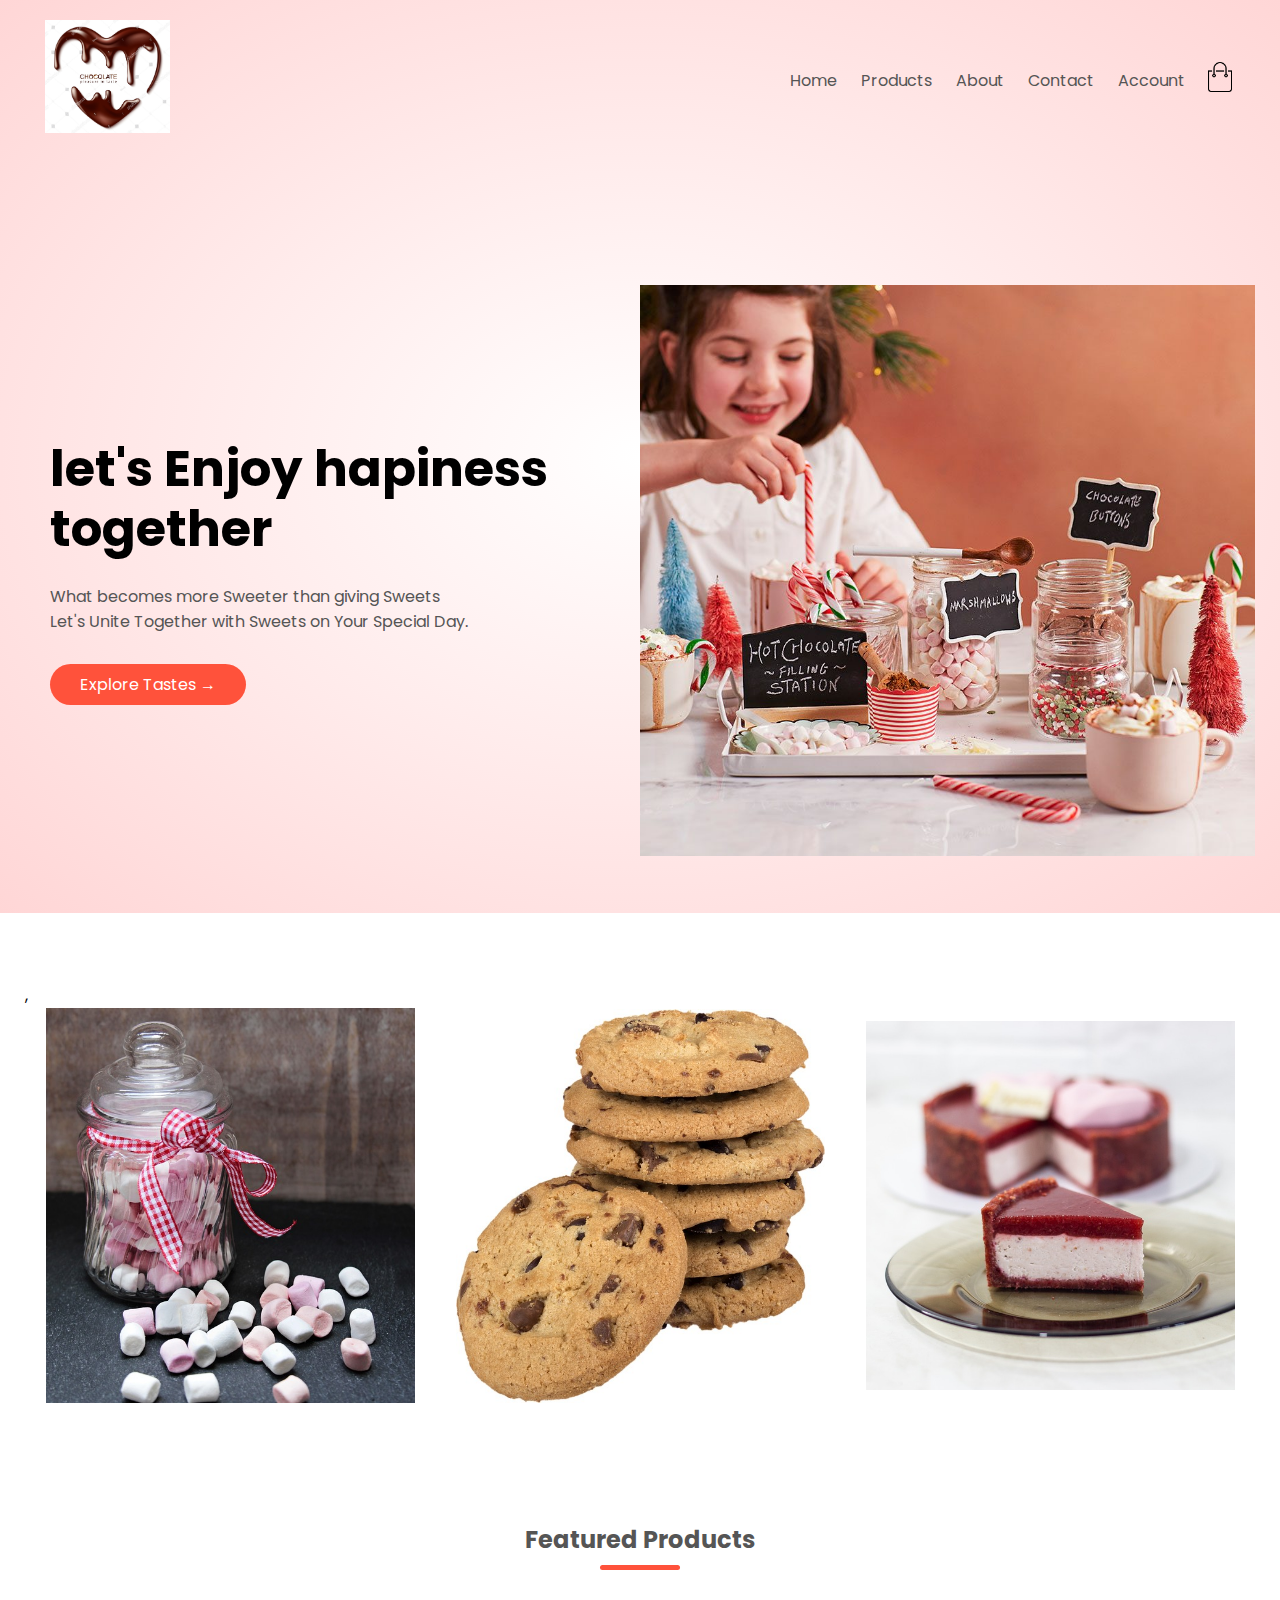
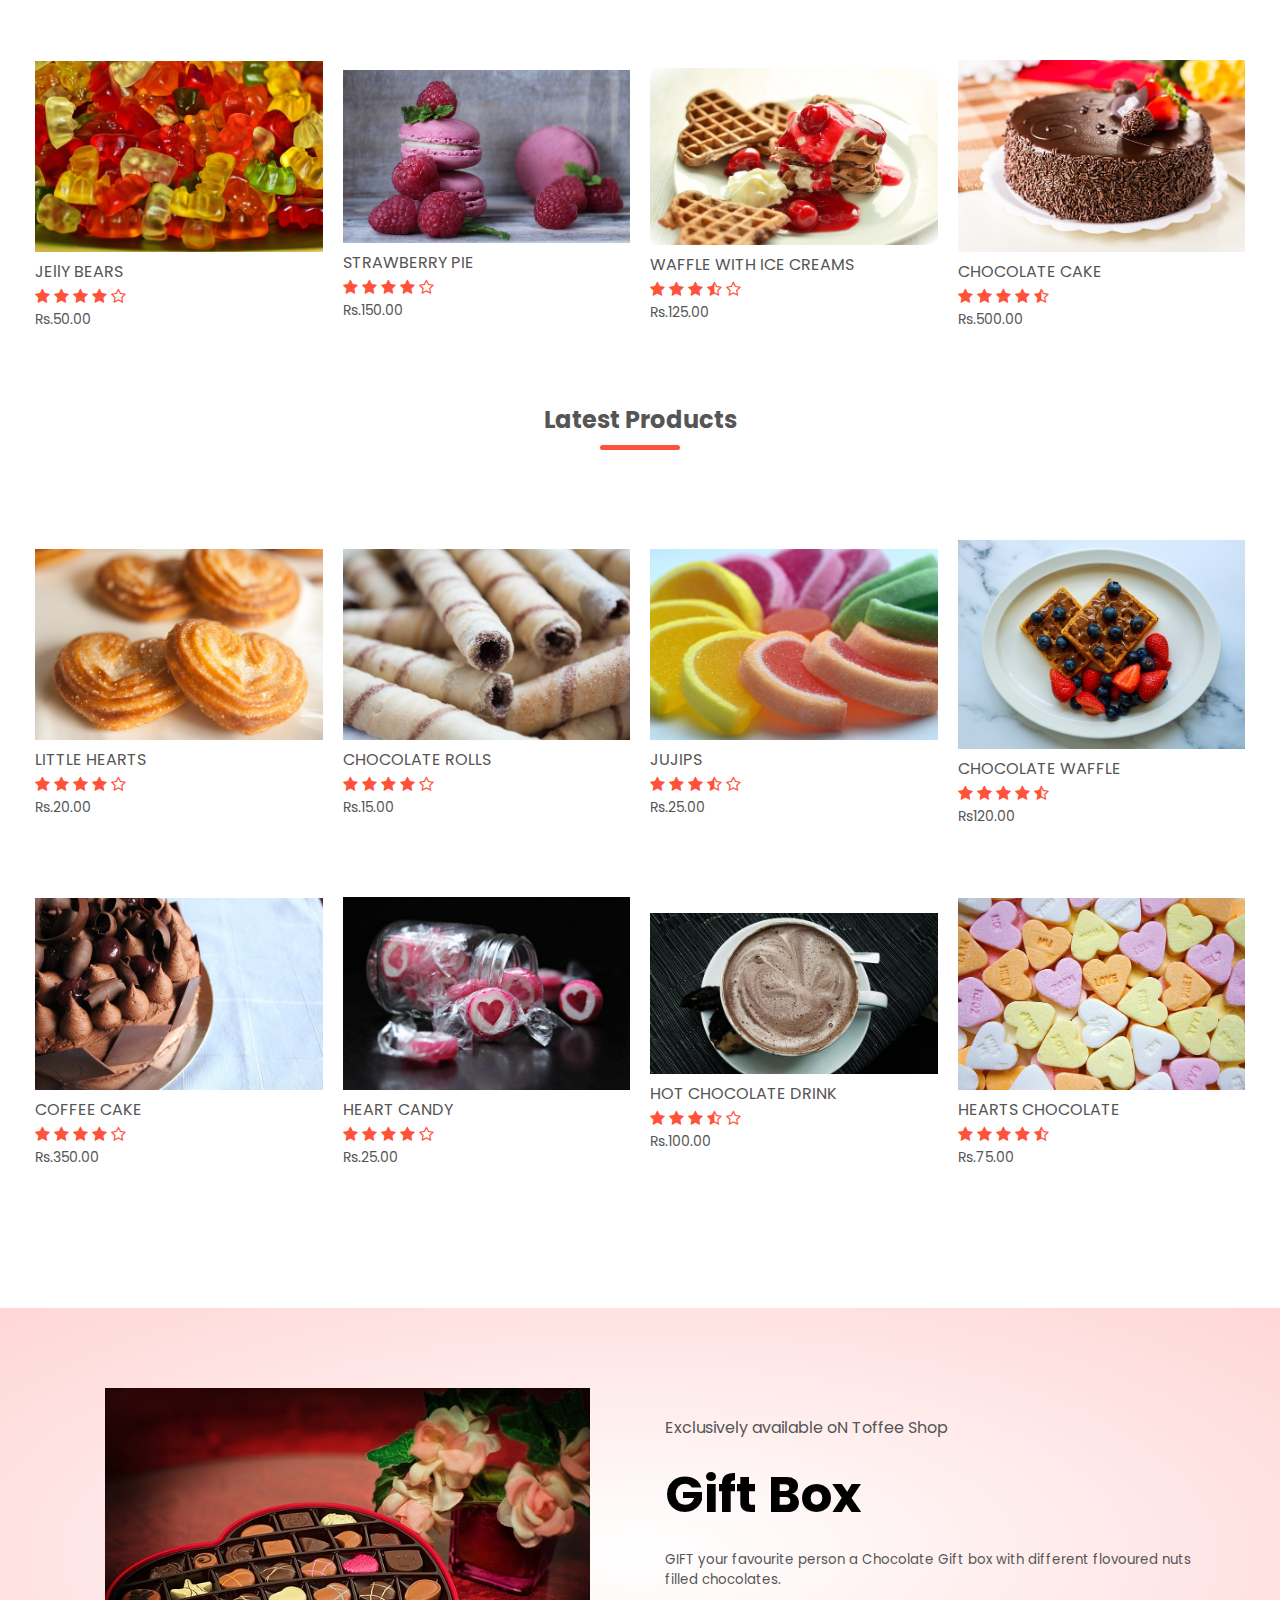
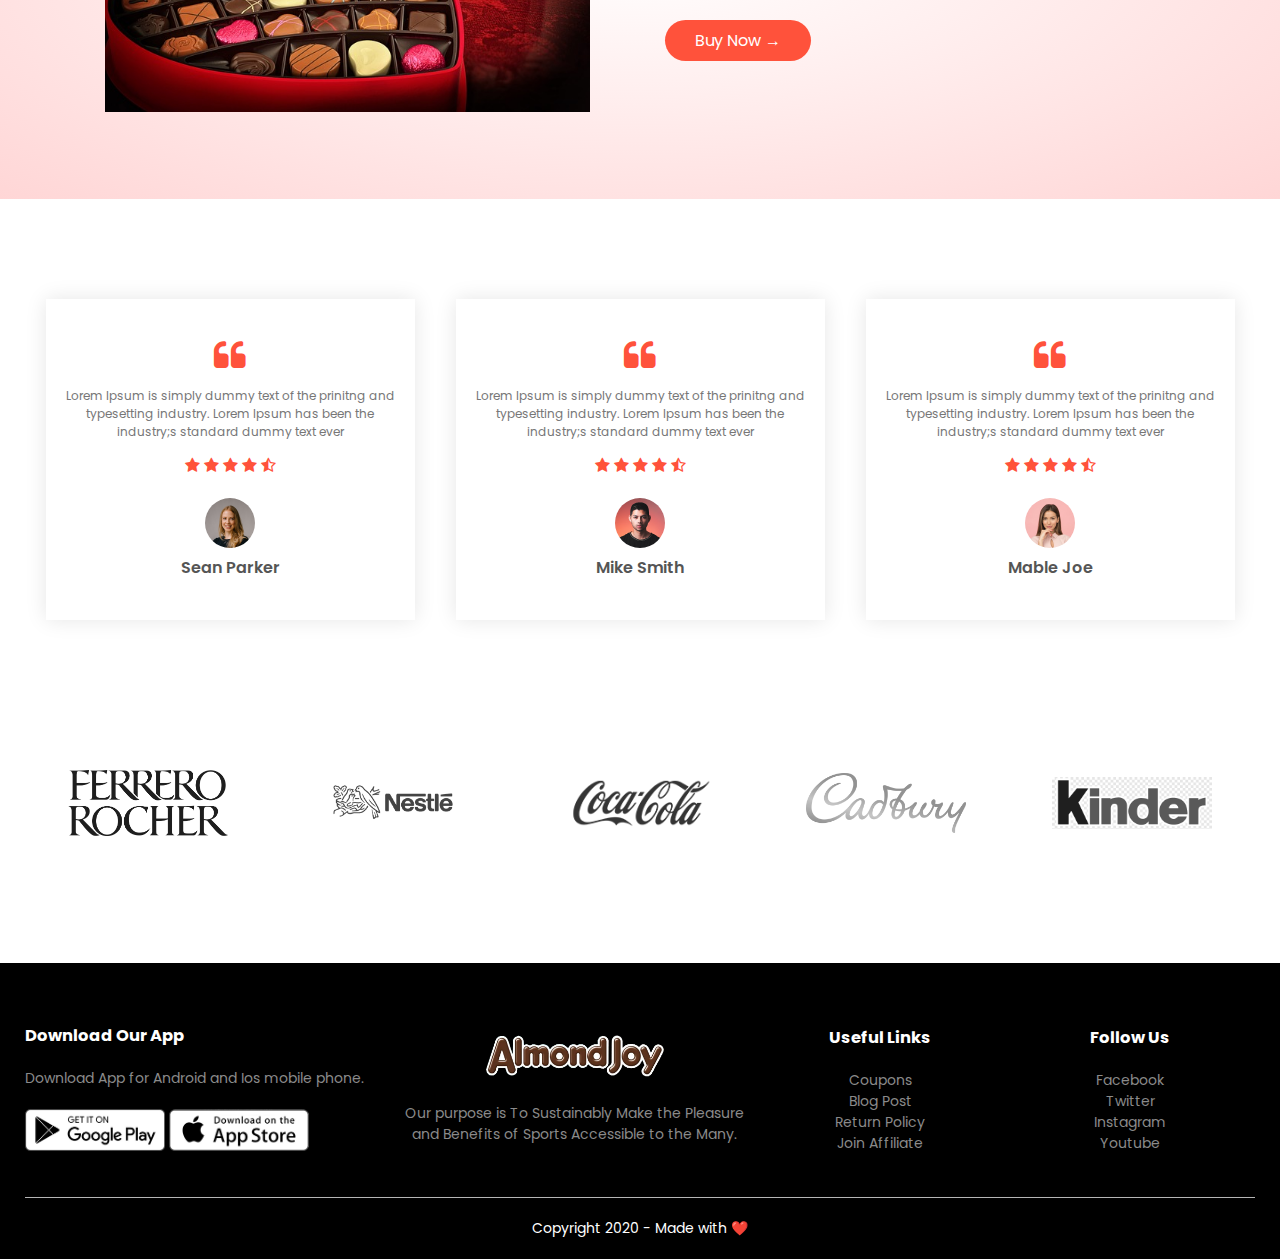
<file: index.html>
<!DOCTYPE html>
<html lang = "en">

    <head>
        <meta charset="UTF-8">
        <meta name="viewport" content="width=device-width, initial-scale=1.0"><!--we have added this view port tag and set initial scale to 1 so that our side shoudl be adjustable according to different devices especially for mobile devices-->
        <title>chocolate love</title>
        <link rel="stylesheet" href="CSS/style.css"> 
        <link href="https://fonts.googleapis.com/css2?family=Poppins:wght@200;300;400;500;600;700&display=swap" rel="stylesheet"><!--poppins font from google fonts website then select popping select some types and then embed-->
        <link rel="stylesheet" href="https://stackpath.bootstrapcdn.com/font-awesome/4.7.0/css/font-awesome.min.css"><!--link to connect to font awesome 4 to use different icons, just type font awesome 4 cdn and click on first link and copy the url and past it here with rel="stylesheet"-->
    </head>

    <body>

        <!--making header-->
    <div class="header">
        <div class="container">

            <!--making navigation bar consist of logo and menu links-->
            <div class="navbar">
                <div class="logo">
                    <a href="index.html"><img src="images/logo.jpg" alt="RedStore logo" width=125px></a>
                </div>
    
                <!--menu-->
                 <nav> 
                    <ul id="MenuItems"><!--use this id in js-->                   
                        <li><a href="index.html">Home</a></li>
                        <li><a href="Products.html">Products</a></li>
                        <li><a href="about.html">About</a></li>
                        <li><a href="contact.html">Contact</a></li>
                        <li><a href="account.html">Account</a></li>
                    </ul>
                </nav>
                <a href="cart.html"><img src="images/cart.png" alt="cart" width=30px height=30px></a><!--adding cart image in navigation section -->
                <img src="images/menu.png" class="menu-icon" onclick="menutoggle()"><!--this is the menu icon which  will be displayed on smaller screens with 3 lines, and when we click on it, it will open upside down or like dropdown menu, to open like this we have pass one menutoggle function to it which we have written in the end in js-->
            </div>

        
            <!--making another section in header class container-->
            <div class="row">

                <!--dividing this section into 2 columns-->
                <!--1st column for heading button and text-->
                <div class="col-2">
                    <h1>let's Enjoy hapiness together</h1>
                    <p>What becomes more Sweeter than giving Sweets<br>Let's Unite Together with Sweets on Your Special Day.
                    </p>
                    <a href="Products.html" class="btn">Explore Tastes &#8594;</a><!--where &#8594 is the code of arrow icon in explore now button-->
                </div>

                <!--2nd for image-->
                <div class="col-2">
                    <img src="images/image1.jpg" alt="header image">
                </div>

            </div>
        </div>
    </div>

    <!--Featured categories-->
    <!--categores class to edit whole section, then small container class to edit whole row, then row class to edit area surrounding images, then col-3 class to edit col of each image then col-3 img used in css to edit image -->
    <div class="categories">

        <!--we will create 3 column for 3 images at a time in single row like we did above by making 2 columns-->

        <!--small container class contains row which consist of whole columns sections then col-3 which consist of col of images-->
        <div class="small container">,<!--container class to edit images section-->
            <div class="row">

                <!--3 columns for 3 images-->
                <div class="col-3">
                    <img src="images/category-1.jpg" alt="">
                </div>
                <div class="col-3">
                    <img src="images/category-2.jpg" alt="">
                </div>
                <div class="col-3">
                    <img src="images/category-3.jpg" alt="">
                </div>
    
            </div>
        </div>

    </div>

     <!--Featured Products-->
     <!--using same class small container to maintain same styling-->
     
     <div class="small container">
         <!--using again same row class to maintain same styling -->
        <h2 class="title">Featured Products</h2>
         <div class="row">
             <!--this time we will make 4 columns-->
     
             <!--it contains 4 different products with heading h4, image, price <p> and rating star-->
             <div class="col-4">
                 <a href="product-detail.html"><img src="images/product-1.jpg"></a><!--product img-->
                 <a href="product-detail.html"><h4>JEllY BEARS</h4></a><!--product title-->
                 <div class="rating"><!--add stars for rating of product from font awesome 4-->
                    <i class="fa fa-star" aria-hidden="true"></i><!--add 4 black start and one transparent star to show 4 out of 5 rating-->
                    <i class="fa fa-star" aria-hidden="true"></i>
                    <i class="fa fa-star" aria-hidden="true"></i>
                    <i class="fa fa-star" aria-hidden="true"></i>
                    <i class="fa fa-star-o" aria-hidden="true"></i>
                 </div>
                 <p>Rs.50.00</p><!--product price-->
             </div>

             <div class="col-4">
                <img src="images/product-2.jpg"><!--product img-->
                <h4>STRAWBERRY PIE</h4><!--product title-->
                <div class="rating"><!--add stars for rating of product from font awesome 4-->
                   <i class="fa fa-star" aria-hidden="true"></i><!--add 4 black start and one transparent star to show 4 out of 5 rating-->
                   <i class="fa fa-star" aria-hidden="true"></i>
                   <i class="fa fa-star" aria-hidden="true"></i>
                   <i class="fa fa-star" aria-hidden="true"></i>
                   <i class="fa fa-star-o" aria-hidden="true"></i>
                </div>
                <p>Rs.150.00</p><!--product price-->
            </div>

            <div class="col-4">
                <img src="images/product-3.jpg"><!--product img-->
                <h4>WAFFLE WITH ICE CREAMS</h4><!--product title-->
                <div class="rating"><!--add stars for rating of product from font awesome 4-->
                   <i class="fa fa-star" aria-hidden="true"></i><!--add 4 black start and one transparent star to show 4 out of 5 rating-->
                   <i class="fa fa-star" aria-hidden="true"></i>
                   <i class="fa fa-star" aria-hidden="true"></i>
                   <i class="fa fa-star-half-o" aria-hidden="true"></i>
                   <i class="fa fa-star-o" aria-hidden="true"></i>
                </div>
                <p>Rs.125.00</p><!--product price-->
            </div>

            <div class="col-4">
                <img src="images/product-4.jpg"><!--product img-->
                <h4>CHOCOLATE CAKE</h4><!--product title-->
                <div class="rating"><!--add stars for rating of product from font awesome 4-->
                   <i class="fa fa-star" aria-hidden="true"></i><!--add 4 black start and one transparent star to show 4 out of 5 rating-->
                   <i class="fa fa-star" aria-hidden="true"></i>
                   <i class="fa fa-star" aria-hidden="true"></i>
                   <i class="fa fa-star" aria-hidden="true"></i>
                   <i class="fa fa-star-half-o" aria-hidden="true"></i>

                </div>
                <p>Rs.500.00</p><!--product price-->
            </div>
         </div>

         <!--adding latest products in class small container after featured products row-->

         <h2 class="title">Latest Products</h2>
         <div class="row">
             <!--this time we will make 4 columns-->
     
             <!--it contains 4 different products with heading h4, image, price <p> and rating star-->
             <div class="col-4">
                 <img src="images/product-5.jpg"><!--product img-->
                 <h4>LITTLE HEARTS</h4><!--product title-->
                 <div class="rating"><!--add stars for rating of product from font awesome 4-->
                    <i class="fa fa-star" aria-hidden="true"></i><!--add 4 black start and one transparent star to show 4 out of 5 rating-->
                    <i class="fa fa-star" aria-hidden="true"></i>
                    <i class="fa fa-star" aria-hidden="true"></i>
                    <i class="fa fa-star" aria-hidden="true"></i>
                    <i class="fa fa-star-o" aria-hidden="true"></i>
                 </div>
                 <p>Rs.20.00</p><!--product price-->
             </div>

             <div class="col-4">
                <img src="images/product-6.jpg"><!--product img-->
                <h4>CHOCOLATE ROLLS</h4><!--product title-->
                <div class="rating"><!--add stars for rating of product from font awesome 4-->
                   <i class="fa fa-star" aria-hidden="true"></i><!--add 4 black start and one transparent star to show 4 out of 5 rating-->
                   <i class="fa fa-star" aria-hidden="true"></i>
                   <i class="fa fa-star" aria-hidden="true"></i>
                   <i class="fa fa-star" aria-hidden="true"></i>
                   <i class="fa fa-star-o" aria-hidden="true"></i>
                </div>
                <p>Rs.15.00</p><!--product price-->
                 </div>

             <div class="col-4">
                <img src="images/product-7.jpg"><!--product img-->
                <h4>JUJIPS</h4><!--product title-->
                <div class="rating"><!--add stars for rating of product from font awesome 4-->
                   <i class="fa fa-star" aria-hidden="true"></i><!--add 4 black start and one transparent star to show 4 out of 5 rating-->
                   <i class="fa fa-star" aria-hidden="true"></i>
                   <i class="fa fa-star" aria-hidden="true"></i>
                   <i class="fa fa-star-half-o" aria-hidden="true"></i>
                   <i class="fa fa-star-o" aria-hidden="true"></i>
                </div>
                <p>Rs.25.00</p><!--product price-->
              </div>

             <div class="col-4">
                <img src="images/product-8.jpg"><!--product img-->
                <h4>CHOCOLATE WAFFLE</h4><!--product title-->
                <div class="rating"><!--add stars for rating of product from font awesome 4-->
                   <i class="fa fa-star" aria-hidden="true"></i><!--add 4 black start and one transparent star to show 4 out of 5 rating-->
                   <i class="fa fa-star" aria-hidden="true"></i>
                   <i class="fa fa-star" aria-hidden="true"></i>
                   <i class="fa fa-star" aria-hidden="true"></i>
                   <i class="fa fa-star-half-o" aria-hidden="true"></i>

                </div>
                <p>Rs120.00</p><!--product price-->
              </div>
         </div>    
        <div class="row">
            <div class="col-4">
                <img src="images/product-9.jpg"><!--product img-->
                <h4>COFFEE CAKE</h4><!--product title-->
                <div class="rating"><!--add stars for rating of product from font awesome 4-->
                   <i class="fa fa-star" aria-hidden="true"></i><!--add 4 black start and one transparent star to show 4 out of 5 rating-->
                   <i class="fa fa-star" aria-hidden="true"></i>
                   <i class="fa fa-star" aria-hidden="true"></i>
                   <i class="fa fa-star" aria-hidden="true"></i>
                   <i class="fa fa-star-o" aria-hidden="true"></i>
                </div>
                <p>Rs.350.00</p><!--product price-->
            </div>

            <div class="col-4">
               <img src="images/product-10.jpg"><!--product img-->
               <h4>HEART CANDY</h4><!--product title-->
               <div class="rating"><!--add stars for rating of product from font awesome 4-->
                  <i class="fa fa-star" aria-hidden="true"></i><!--add 4 black start and one transparent star to show 4 out of 5 rating-->
                  <i class="fa fa-star" aria-hidden="true"></i>
                  <i class="fa fa-star" aria-hidden="true"></i>
                  <i class="fa fa-star" aria-hidden="true"></i>
                  <i class="fa fa-star-o" aria-hidden="true"></i>
               </div>
               <p>Rs.25.00</p><!--product price-->
           </div>

           <div class="col-4">
               <img src="images/product-11.jpg"><!--product img-->
               <h4>HOT CHOCOLATE DRINK</h4><!--product title-->
               <div class="rating"><!--add stars for rating of product from font awesome 4-->
                  <i class="fa fa-star" aria-hidden="true"></i><!--add 4 black start and one transparent star to show 4 out of 5 rating-->
                  <i class="fa fa-star" aria-hidden="true"></i>
                  <i class="fa fa-star" aria-hidden="true"></i>
                  <i class="fa fa-star-half-o" aria-hidden="true"></i>
                  <i class="fa fa-star-o" aria-hidden="true"></i>
               </div>
               <p>Rs.100.00</p><!--product price-->
           </div>

           <div class="col-4">
               <img src="images/product-12.jpg"><!--product img-->
               <h4>HEARTS CHOCOLATE</h4><!--product title-->
               <div class="rating"><!--add stars for rating of product from font awesome 4-->
                  <i class="fa fa-star" aria-hidden="true"></i><!--add 4 black start and one transparent star to show 4 out of 5 rating-->
                  <i class="fa fa-star" aria-hidden="true"></i>
                  <i class="fa fa-star" aria-hidden="true"></i>
                  <i class="fa fa-star" aria-hidden="true"></i>
                  <i class="fa fa-star-half-o" aria-hidden="true"></i>

               </div>
               <p>Rs.75.00</p><!--product price-->
           </div>
        </div>

    </div>

    <!--offer-->
    <div class="offer">
        <div class="container">
            <div class="row">
                
                <div class="col-2">
                   <img src="images/exclusive.jpg" class="offer-img"> 
                </div>

                <div class="col-2">
                    <p>Exclusively available oN Toffee Shop</p>
                    <h1>Gift Box</h1>
                    <small>
                       GIFT your favourite person a Chocolate Gift box with different flovoured nuts filled chocolates.
                    </small>
                    <a href="" class="btn">Buy Now &#8594;</a><!--where &#8594 is the code of arrow icon in explore now button-->
                    
                </div>
            </div>
        </div>
    </div>

    <!----------------testimonials-------------->

    <div class="testimonial">
        <div class="small container"><!--section-->
            <div class="row"><!--row-->
                
                <!--3 comments-->
                <div class="col-3"><!--3 columns-->

                    <!--add " or left quote before comment-->
                    <i class="fa fa-quote-left" aria-hidden="true"></i>
                    <p>
                        Lorem Ipsum is simply dummy text of the prinitng and typesetting industry. Lorem Ipsum has been the industry;s standard dummy text ever
                    </p>
                    <div class="rating"><!--add stars for rating of product from font awesome 4-->
                        <i class="fa fa-star" aria-hidden="true"></i><!--add 4 black start and one transparent star to show 4 out of 5 rating-->
                        <i class="fa fa-star" aria-hidden="true"></i>
                        <i class="fa fa-star" aria-hidden="true"></i>
                        <i class="fa fa-star" aria-hidden="true"></i>
                        <i class="fa fa-star-half-o" aria-hidden="true"></i>
                     </div>
                     <img src="images/user-1.png"><!--image of person-->
                     <h3>Sean Parker</h3><!--name of person-->
   
                </div>

                <div class="col-3"><!--3 columns-->

                    <!--add " or left quote before comment-->
                    <i class="fa fa-quote-left" aria-hidden="true"></i>
                    <p>
                        Lorem Ipsum is simply dummy text of the prinitng and typesetting industry. Lorem Ipsum has been the industry;s standard dummy text ever
                    </p>
                    <div class="rating"><!--add stars for rating of product from font awesome 4-->
                        <i class="fa fa-star" aria-hidden="true"></i><!--add 4 black start and one transparent star to show 4 out of 5 rating-->
                        <i class="fa fa-star" aria-hidden="true"></i>
                        <i class="fa fa-star" aria-hidden="true"></i>
                        <i class="fa fa-star" aria-hidden="true"></i>
                        <i class="fa fa-star-half-o" aria-hidden="true"></i>
                     </div>
                     <img src="images/user-2.png"><!--image of person-->
                     <h3>Mike Smith</h3><!--name of person-->
   
                </div>

                <div class="col-3"><!--3 columns-->

                    <!--add " or left quote before comment-->
                    <i class="fa fa-quote-left" aria-hidden="true"></i>
                    <p>
                        Lorem Ipsum is simply dummy text of the prinitng and typesetting industry. Lorem Ipsum has been the industry;s standard dummy text ever
                    </p>
                    <div class="rating"><!--add stars for rating of product from font awesome 4-->
                        <i class="fa fa-star" aria-hidden="true"></i><!--add 4 black start and one transparent star to show 4 out of 5 rating-->
                        <i class="fa fa-star" aria-hidden="true"></i>
                        <i class="fa fa-star" aria-hidden="true"></i>
                        <i class="fa fa-star" aria-hidden="true"></i>
                        <i class="fa fa-star-half-o" aria-hidden="true"></i>
                     </div>
                     <img src="images/user-3.png"><!--image of person-->
                     <h3>Mable Joe</h3><!--name of person-->
   
                </div>

            </div>
        </div>
    </div>

    <!----------brands-------------->

    <div class="brands">
        <div class="small container">
            <div class="row">
                <div class="col-5">
                     <img src="images/logo-godrej.png">
                </div>

                <div class="col-5">
                    <img src="images/logo-oppo.png">
               </div>


               <div class="col-5">
                <img src="images/logo-coca-cola.png">
                </div>


                <div class="col-5">
                 <img src="images/logo-paypal.png">
                </div>


                 <div class="col-5">
                   <img src="images/logo-philips.png">
                </div>

            </div>
        </div>
    </div>
     
    <!-------footer------->
    <div class="footer">
        <div class="container"><!-- it will follow same styling as of header-->
            <div class="row">
                
                <!--it contains 4 columns col1 contains text and col2 contain image col3 contains useful links and col4 contains social media links-->
                <div class="footer-col-1">
                    <h3>Download Our App</h3>
                    <p>Download App for Android and Ios mobile phone.</p>
                   
                   <!---add images of play store and appstore in 1st column-->
                    <div class="app-logo">
                        <img src="images/play-store.png">
                        <img src="images/app-store.png">
                    </div>   
                
                </div>

                <div class="footer-col-2">
                    <img src="images/logo-white.png">
                    <p>Our purpose is To Sustainably Make the Pleasure and Benefits of Sports Accessible to the Many.</p>
                </div>

                <div class="footer-col-3">
                    <h3>Useful Links</h3>
                    <ul>
                        <li>Coupons</li>
                        <li>Blog Post</li>
                        <li>Return Policy</li>
                        <li>Join Affiliate</li>
                    </ul>
                    
                </div>

                <div class="footer-col-4">
                    <h3>Follow Us</h3>
                    <ul>
                        <li>Facebook</li>
                        <li>Twitter</li>
                        <li>Instagram</li>
                        <li>Youtube</li>
                    </ul>
                    
                </div>
            </div>
            <!--add horizontal line and copyright text along with clickable link-->
            <hr>
            <a href="" class="copyright">Copyright 2020   - Made with ❤️ </a>
        </div>
    </div>         

    <!-----------------JS----------------------->
    <script>
        //declare variable MenuItems which take ul having id "MenuItems"
        
        var MenuItems = document.getElementById("MenuItems");
        MenuItems.style.maxHeight = "0px";//by default, we have set menu or dropdown menu height to 0px, means it is close by default
        
        function menutoggle()//this is the function which we have called above in nav which works on small devices and users click on it
        {
            if (MenuItems.style.maxHeight =="0px")//when user click on it and if it is closed or its height is 0px, then it will open or it should have heigt of 200px upon clicking
            {
                MenuItems.style.maxHeight = "200px"
            }
            else//if user not clicked or it has already opened, then it will upon clicking again closed
            {
                MenuItems.style.maxHeight = "0px" 
            }
        
        }
    </script>    
    
    </body>

</html>
</file>
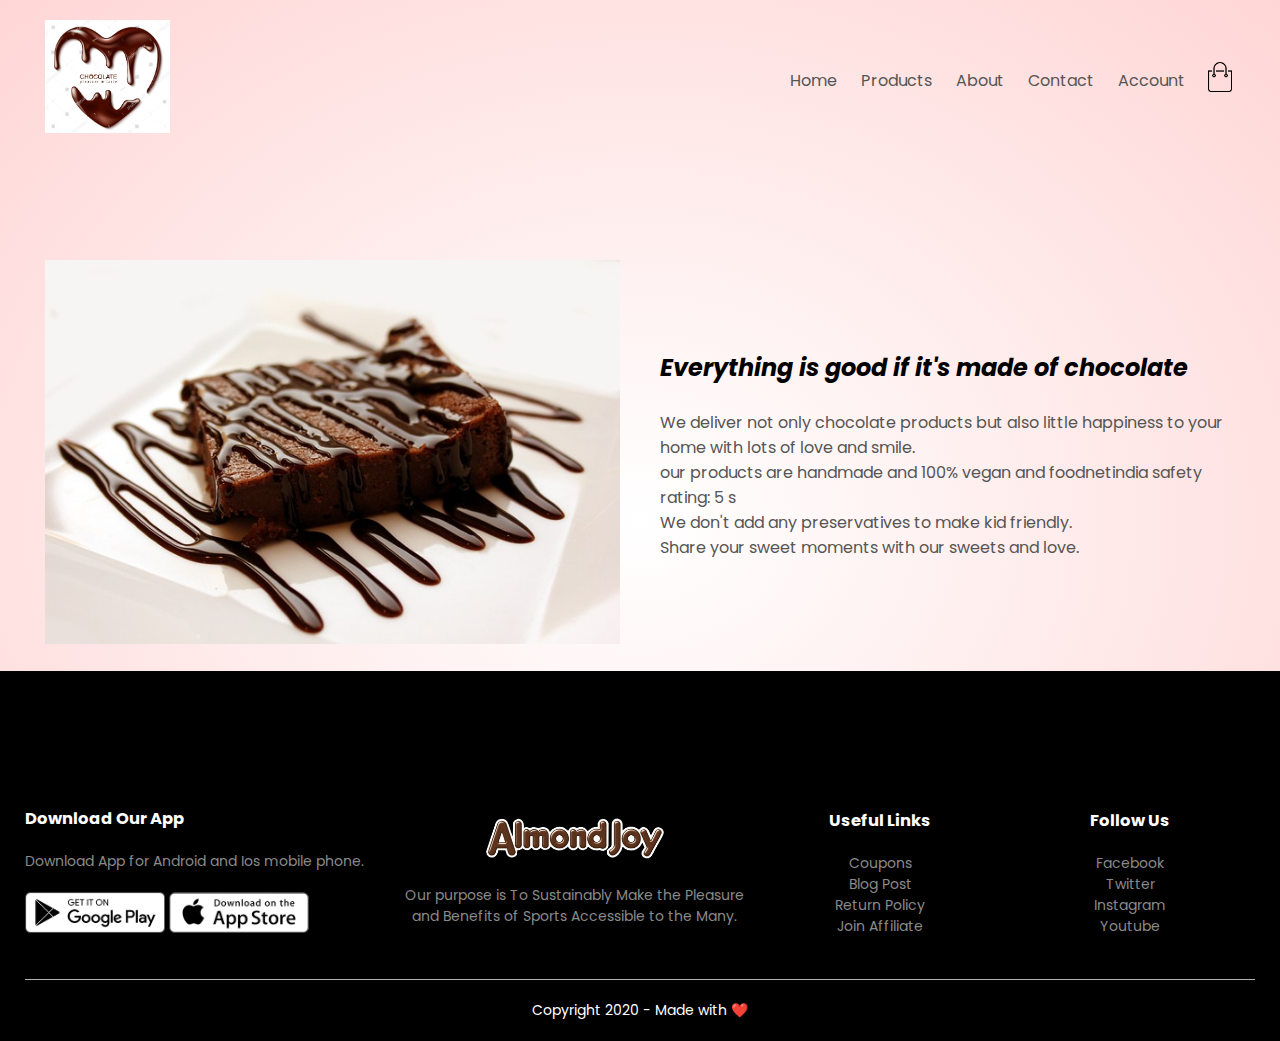
<file: about.html>
<!DOCTYPE html>
<html lang = "en">

    <head>
        <meta charset="UTF-8">
        <meta name="viewport" content="width=device-width, initial-scale=1.0"><!--we have added this view port tag and set initial scale to 1 so that our side shoudl be adjustable according to different devices especially for mobile devices-->
        <title>chocolate love</title>
        <link rel="stylesheet" href="CSS/style.css"> 
        <link href="https://fonts.googleapis.com/css2?family=Poppins:wght@200;300;400;500;600;700&display=swap" rel="stylesheet"><!--poppins font from google fonts website then select popping select some types and then embed-->
        <link rel="stylesheet" href="https://stackpath.bootstrapcdn.com/font-awesome/4.7.0/css/font-awesome.min.css"><!--link to connect to font awesome 4 to use different icons, just type font awesome 4 cdn and click on first link and copy the url and past it here with rel="stylesheet"-->
    </head>

    <body>

        <!--making header-->
    <div class="header">
        <div class="container">

            <!--making navigation bar consist of logo and menu links-->
            <div class="navbar">
                <div class="logo">
                    <a href="index.html"><img src="images/logo.jpg" alt="RedStore logo" width=125px></a>
                </div>
    
                <!--menu-->
                 <nav> 
                    <ul id="MenuItems"><!--use this id in js-->                   
                        <li><a href="index.html">Home</a></li>
                        <li><a href="Products.html">Products</a></li>
                        <li><a href="about.html">About</a></li>
                        <li><a href="contact.html">Contact</a></li>
                        <li><a href="account.html">Account</a></li>
                    </ul>
                </nav>
                <a href="cart.html"><img src="images/cart.png" alt="cart" width=30px height=30px></a><!--adding cart image in navigation section -->
                <img src="images/menu.png" class="menu-icon" onclick="menutoggle()"><!--this is the menu icon which  will be displayed on smaller screens with 3 lines, and when we click on it, it will open upside down or like dropdown menu, to open like this we have pass one menutoggle function to it which we have written in the end in js-->
            </div>



        <div class="small-container single-product">
            <div class="row">
            
            <!--we have created 2 columns, one for the image and other for the text
            related to an image-->

                <div class="col-2">
                      <img src="images/brownie.jpg" width="100%" id="product-img"><!--id in bigger image so we can replace with its variants, so when we click on its different angle, it will show in large picture using JS-->

                </div>

            <!--column related to the text of single product-->
                <div class="col-2">

                     <h2><i>Everything is good if it's made of chocolate</i></h2>
                     <br>
       <p>We deliver not only chocolate products but also little happiness to your home with lots of love and smile.<br>our products are handmade and 100% vegan and foodnetindia safety rating: 5 s<br>We don't add any preservatives to make kid friendly.<br>Share your sweet moments with our sweets and love. </p>
                </div>
            </div>
        </div>

    </div>

    <!-------footer------->
    <div class="footer">
        <div class="container"><!-- it will follow same styling as of header-->
            <div class="row">
                
                <!--it contains 4 columns col1 contains text and col2 contain image col3 contains useful links and col4 contains social media links-->
                <div class="footer-col-1">
                    <h3>Download Our App</h3>
                    <p>Download App for Android and Ios mobile phone.</p>
                   
                   <!---add images of play store and appstore in 1st column-->
                    <div class="app-logo">
                        <img src="images/play-store.png">
                        <img src="images/app-store.png">
                    </div>   
                
                </div>

                <div class="footer-col-2">
                    <img src="images/logo-white.png">
                    <p>Our purpose is To Sustainably Make the Pleasure and Benefits of Sports Accessible to the Many.</p>
                </div>

                <div class="footer-col-3">
                    <h3>Useful Links</h3>
                    <ul>
                        <li>Coupons</li>
                        <li>Blog Post</li>
                        <li>Return Policy</li>
                        <li>Join Affiliate</li>
                    </ul>
                    
                </div>

                <div class="footer-col-4">
                    <h3>Follow Us</h3>
                    <ul>
                        <li>Facebook</li>
                        <li>Twitter</li>
                        <li>Instagram</li>
                        <li>Youtube</li>
                    </ul>
                    
                </div>
            </div>
            <!--add horizontal line and copyright text along with clickable link-->
            <hr>
            <a href="" class="copyright">Copyright 2020   - Made with ❤️ </a>
        </div>
    </div>         

    <!-----------------JS----------------------->
    <script>
        //declare variable MenuItems which take ul having id "MenuItems"
        
        var MenuItems = document.getElementById("MenuItems");
        MenuItems.style.maxHeight = "0px";//by default, we have set menu or dropdown menu height to 0px, means it is close by default
        
        function menutoggle()//this is the function which we have called above in nav which works on small devices and users click on it
        {
            if (MenuItems.style.maxHeight =="0px")//when user click on it and if it is closed or its height is 0px, then it will open or it should have heigt of 200px upon clicking
            {
                MenuItems.style.maxHeight = "200px"
            }
            else//if user not clicked or it has already opened, then it will upon clicking again closed
            {
                MenuItems.style.maxHeight = "0px" 
            }
        
        }
    </script>    
    
    </body>

</html>
</file>
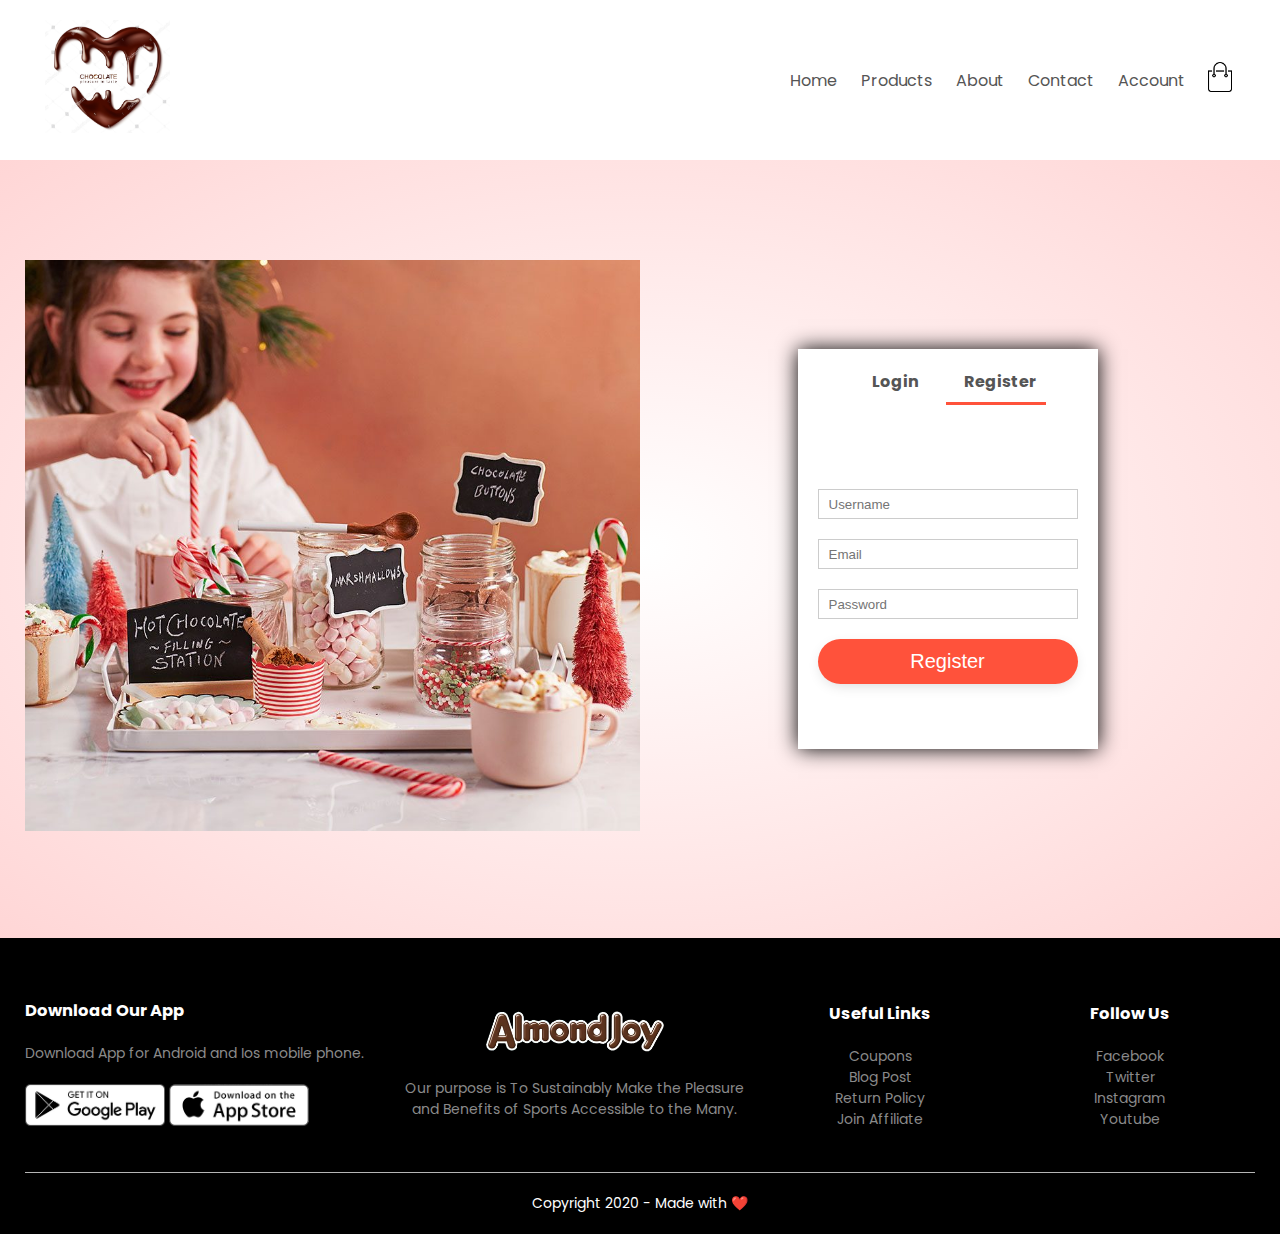
<file: account.html>
<!DOCTYPE html>
<html lang = "en">

    <head>
        <meta charset="UTF-8">
        <meta name="viewport" content="width=device-width, initial-scale=1.0"><!--we have added this view port tag and set initial scale to 1 so that our side shoudl be adjustable according to different devices especially for mobile devices-->
        <title>chocolate love</title>
        <link rel="stylesheet" href="CSS/style.css"> 
        <link href="https://fonts.googleapis.com/css2?family=Poppins:wght@200;300;400;500;600;700&display=swap" rel="stylesheet"><!--poppins font from google fonts website then select popping select some types and then embed-->
        <link rel="stylesheet" href="https://stackpath.bootstrapcdn.com/font-awesome/4.7.0/css/font-awesome.min.css"><!--link to connect to font awesome 4 to use different icons, just type font awesome 4 cdn and click on first link and copy the url and past it here with rel="stylesheet"-->
    </head>

    <body>

        <div class="container">

            <!--making navigation bar consist of logo and menu links-->
            <div class="navbar">
                <div class="logo">
                    <img src="images/logo.jpg" alt="RedStore logo" width=125px>
                </div>
    
                <!--menu-->
                 <nav> 
                    <ul id="MenuItems"><!--use this id in js-->
                     <li><a href="index.html">Home</a></li>
                        <li><a href="Products.html">Products</a></li>
                       <li><a href="about.html">About</a></li>
                        <li><a href="contact.html">Contact</a></li>
                        <li><a href="account.html">Account</a></li>                       
                    </ul>
                </nav>
               <a href="cart.html"><img src="images/cart.png" alt="cart" width=30px height=30px></a>
                <img src="images/menu.png" class="menu-icon" onclick="menutoggle()"><!--this is the menu icon which  will be displayed on smaller screens with 3 lines, and when we click on it, it will open upside down or like dropdown menu, to open like this we have pass one menutoggle function to it which we have written in the end in js-->
            </div>
        </div>
 <!----------------Account Page---------------->
    <div class="account-page">
      <div class="container">
            <div class="row">

                <div class="col-2"><!--1 column for image and other for form-->
                    <img src="images/image1.jpg">
                </div>
                
                <div class="col-2">
                    <div class="form-container"><!--column for form-->
                        <div class="form-btn"><!--button for login and register-->
                            <span onclick="login()">Login</span><!--use js-->
                            <span onclick="register()">Register</span>
                            <hr id="Indicator"><!--red orange bar-->
                        </div>

                        <form id="LoginForm"><!--login form-->
                            <input type="text" placeholder="Username">
                            <input type="password" placeholder="Password">
                            <button type="Submit" class="btn">Login</button>
                            <a href="">Forgot Password?</a>
                        </form>

                        <form id="RegForm"><!--registraition form-->
                            <input type="text" placeholder="Username">
                            <input type="email" placeholder="Email">
                            <input type="password" placeholder="Password">
                            <button type="Submit" class="btn">Register</button>
                        </form>


                    </div>
                </div>
                </div>

            </div>
        </div>

    </div>
    <!-------footer------->
    <div class="footer">
        <div class="container"><!-- it will follow same styling as of header-->
            <div class="row">
                
                <!--it contains 4 columns col1 contains text and col2 contain image col3 contains useful links and col4 contains social media links-->
                <div class="footer-col-1">
                    <h3>Download Our App</h3>
                    <p>Download App for Android and Ios mobile phone.</p>
                   
                   <!---add images of play store and appstore in 1st column-->
                    <div class="app-logo">
                        <img src="images/play-store.png">
                        <img src="images/app-store.png">
                    </div>   
                
                </div>

                <div class="footer-col-2">
                    <img src="images/logo-white.png">
                    <p>Our purpose is To Sustainably Make the Pleasure and Benefits of Sports Accessible to the Many.</p>
                </div>

                <div class="footer-col-3">
                    <h3>Useful Links</h3>
                    <ul>
                        <li>Coupons</li>
                        <li>Blog Post</li>
                        <li>Return Policy</li>
                        <li>Join Affiliate</li>
                    </ul>
                    
                </div>

                <div class="footer-col-4">
                    <h3>Follow Us</h3>
                    <ul>
                        <li>Facebook</li>
                        <li>Twitter</li>
                        <li>Instagram</li>
                        <li>Youtube</li>
                    </ul>
                    
                </div>
            </div>
            <!--add horizontal line and copyright text along with clickable link-->
            <hr>
            <a href="" class="copyright">Copyright 2020   - Made with ❤️ </a>
        </div>
    </div>         

    <!-----------------JS----------------------->
    <script>
        //declare variable MenuItems which take ul having id "MenuItems"
        
        var MenuItems = document.getElementById("MenuItems");
        MenuItems.style.maxHeight = "0px";//by default, we have set menu or dropdown menu height to 0px, means it is close by default
        
        function menutoggle()//this is the function which we have called above in nav which works on small devices and users click on it
        {
            if (MenuItems.style.maxHeight =="0px")//when user click on it and if it is closed or its height is 0px, then it will open or it should have heigt of 200px upon clicking
            {
                MenuItems.style.maxHeight = "200px"
            }
            else//if user not clicked or it has already opened, then it will upon clicking again closed
            {
                MenuItems.style.maxHeight = "0px" 
            }
        
        }
    </script>    

    <!------------JS for toggle form------------->
    <script>
        var LoginForm = document.getElementById("LoginForm");
        var RegForm = document.getElementById("RegForm");
        var Indicator = document.getElementById("Indicator");

            function register(){//by 

                RegForm.style.transform = "translateX(0px)";//in Css, by default we set translatex(100) so by default, we are at register, thats why when person clicks on register, everything stayed there stayed there
                LoginForm.style.transform = "translateX(0px)";
                Indicator.style.transform = "translateX(100px)";//As mentioned above, in css translatex(100) is set, so for indicator to be by default on register, we set it to 100px;
            }

            function login(){

                RegForm.style.transform = "translateX(300px)";//when person clicks on login, login form shift to 300px forward and register form goes 300px outside, but we cannot see it as we use overflow=hidden in css, if want to see, then remove overflow property.
                LoginForm.style.transform = "translateX(300px)";
                Indicator.style.transform = "translateX(0px)";//as by default on 100px or on register, so when clicks on login, it comes back to 0 px
            }



    </script>

    </body>

</html>
</file>
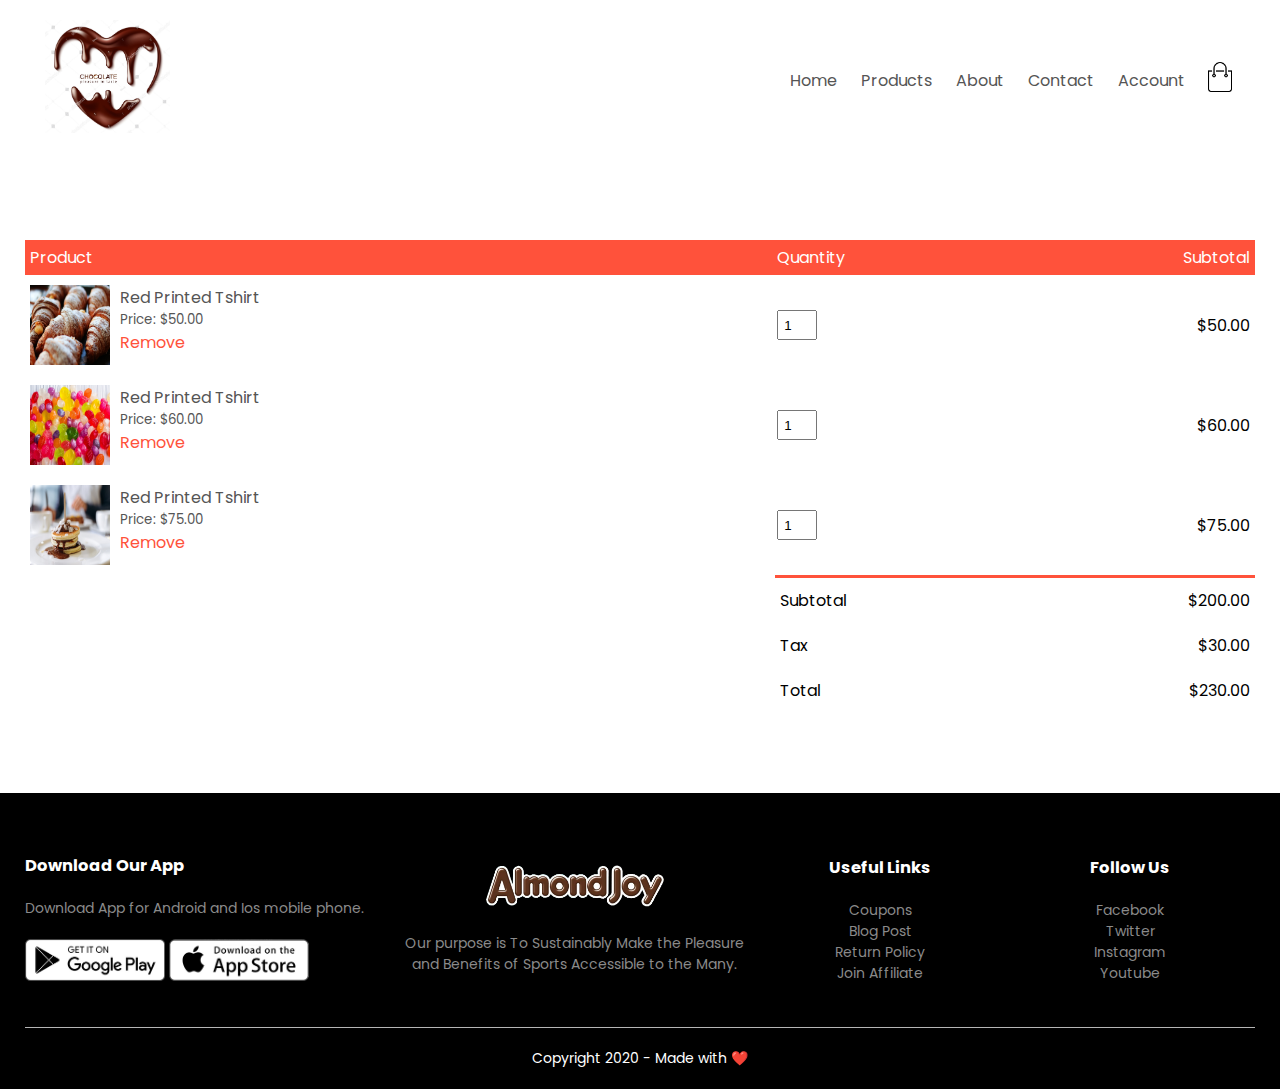
<file: cart.html>
<!DOCTYPE html>
<html lang = "en">

    <head>
        <meta charset="UTF-8">
        <meta name="viewport" content="width=device-width, initial-scale=1.0"><!--we have added this view port tag and set initial scale to 1 so that our side shoudl be adjustable according to different devices especially for mobile devices-->
        <title>chocolate love</title>
        <link rel="stylesheet" href="CSS/style.css"> 
        <link href="https://fonts.googleapis.com/css2?family=Poppins:wght@200;300;400;500;600;700&display=swap" rel="stylesheet"><!--poppins font from google fonts website then select popping select some types and then embed-->
        <link rel="stylesheet" href="https://stackpath.bootstrapcdn.com/font-awesome/4.7.0/css/font-awesome.min.css"><!--link to connect to font awesome 4 to use different icons, just type font awesome 4 cdn and click on first link and copy the url and past it here with rel="stylesheet"-->
    </head>

    <body>

        <div class="container">

            <!--making navigation bar consist of logo and menu links-->
            <div class="navbar">
                <div class="logo">
                    <img src="images/logo.jpg" alt="RedStore logo" width=125px>
                </div>
    
                <!--menu-->
                 <nav> 
                    <ul id="MenuItems"><!--use this id in js-->
                     <li><a href="index.html">Home</a></li>
                        <li><a href="Products.html">Products</a></li>
                        <li><a href="above.html">About</a></li>
                        <li><a href="contact.html">Contact</a></li>
                        <li><a href="account.html">Account</a></li>                        
                    </ul>
                </nav>
                <a href="cart.html"><img src="images/cart.png" alt="cart" width=30px height=30px></a>
                <img src="images/menu.png" class="menu-icon" onclick="menutoggle()"><!--this is the menu icon which  will be displayed on smaller screens with 3 lines, and when we click on it, it will open upside down or like dropdown menu, to open like this we have pass one menutoggle function to it which we have written in the end in js-->
            </div>
        </div>
    <!--------------Cart Item Detail----------->

    <div class="small container cart-page">
        <table>
            <tr>
                <th>Product</th>
                <th>Quantity</th>
                <th>Subtotal</th>
            </tr>
            <tr>
                <td>
                    <div class="cart-info">
                        <img src="images/buy-1.jpg">
                        <div>
                            <p>Red Printed Tshirt</p>
                            <small>Price: $50.00</small>
                            <a href="">Remove</a>
                        </div>
                    </div>
                </td>
                <td><input type="number" value="1"></td>
                <td>$50.00</td>
            </tr>

            <tr>
                <td>
                    <div class="cart-info">
                        <img src="images/buy-2.jpg">
                        <div>
                            <p>Red Printed Tshirt</p>
                            <small>Price: $60.00</small>
                            <a href="">Remove</a>
                        </div>
                    </div>
                </td>
                <td><input type="number" value="1"></td>
                <td>$60.00</td>
            </tr>

            <tr>
                <td>
                    <div class="cart-info">
                        <img src="images/buy-3.jpg">
                        <div>
                            <p>Red Printed Tshirt</p>
                            <small>Price: $75.00</small>
                            <a href="">Remove</a>
                        </div>
                    </div>
                </td>
                <td><input type="number" value="1"></td>
                <td>$75.00</td>
            </tr>
        </table>

        <div class="total-price">
            <table>
                <tr>
                    <td>Subtotal</td>
                    <td>$200.00</td>
                </tr>
                <tr>
                    <td>Tax</td>
                    <td>$30.00</td>
                </tr>
                <tr>
                    <td>Total</td>
                    <td>$230.00</td>
                </tr>

            </table>
        </div>
    </div>

 
    <!-------footer------->
    <div class="footer">
        <div class="container"><!-- it will follow same styling as of header-->
            <div class="row">
                
                <!--it contains 4 columns col1 contains text and col2 contain image col3 contains useful links and col4 contains social media links-->
                <div class="footer-col-1">
                    <h3>Download Our App</h3>
                    <p>Download App for Android and Ios mobile phone.</p>
                   
                   <!---add images of play store and appstore in 1st column-->
                    <div class="app-logo">
                        <img src="images/play-store.png">
                        <img src="images/app-store.png">
                    </div>   
                
                </div>

                <div class="footer-col-2">
                    <img src="images/logo-white.png">
                    <p>Our purpose is To Sustainably Make the Pleasure and Benefits of Sports Accessible to the Many.</p>
                </div>

                <div class="footer-col-3">
                    <h3>Useful Links</h3>
                    <ul>
                        <li>Coupons</li>
                        <li>Blog Post</li>
                        <li>Return Policy</li>
                        <li>Join Affiliate</li>
                    </ul>
                    
                </div>

                <div class="footer-col-4">
                    <h3>Follow Us</h3>
                    <ul>
                        <li>Facebook</li>
                        <li>Twitter</li>
                        <li>Instagram</li>
                        <li>Youtube</li>
                    </ul>
                    
                </div>
            </div>
            <!--add horizontal line and copyright text along with clickable link-->
            <hr>
            <a href="" class="copyright">Copyright 2020   - Made with ❤️</a>
        </div>
    </div>         

    <!-----------------JS----------------------->
    <script>
        //declare variable MenuItems which take ul having id "MenuItems"
        
        var MenuItems = document.getElementById("MenuItems");
        MenuItems.style.maxHeight = "0px";//by default, we have set menu or dropdown menu height to 0px, means it is close by default
        
        function menutoggle()//this is the function which we have called above in nav which works on small devices and users click on it
        {
            if (MenuItems.style.maxHeight =="0px")//when user click on it and if it is closed or its height is 0px, then it will open or it should have heigt of 200px upon clicking
            {
                MenuItems.style.maxHeight = "200px"
            }
            else//if user not clicked or it has already opened, then it will upon clicking again closed
            {
                MenuItems.style.maxHeight = "0px" 
            }
        
        }
    </script>    

    </body>

</html>
</file>
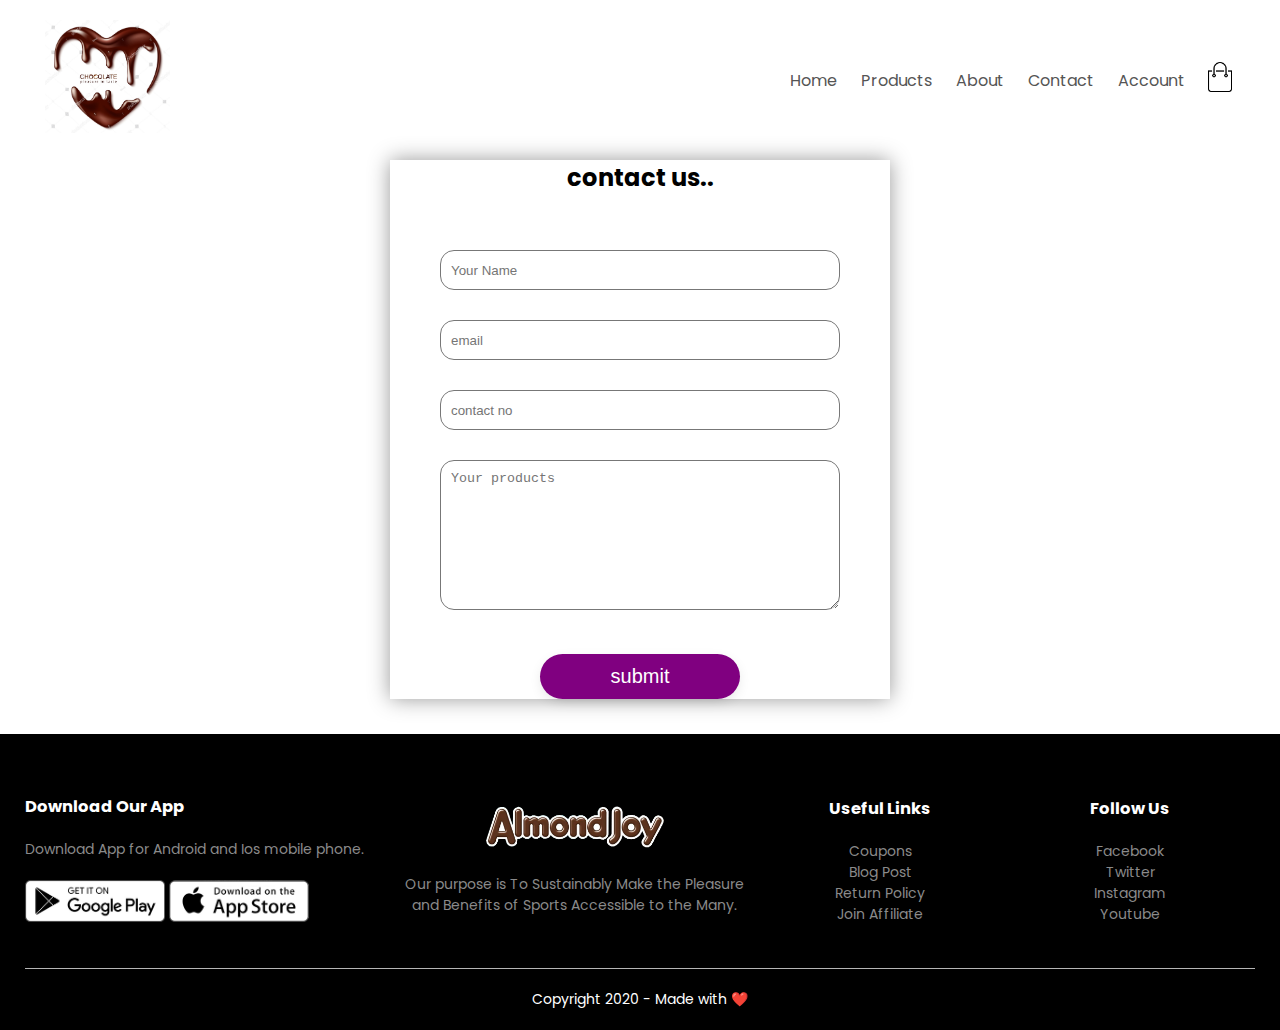
<file: contact.html>
<!DOCTYPE html>
<html lang = "en">

    <head>
        <meta charset="UTF-8">
        <meta name="viewport" content="width=device-width, initial-scale=1.0"><!--we have added this view port tag and set initial scale to 1 so that our side shoudl be adjustable according to different devices especially for mobile devices-->
        <title>chocolate love</title>
        <link rel="stylesheet" href="CSS/style.css"> 
        <link href="https://fonts.googleapis.com/css2?family=Poppins:wght@200;300;400;500;600;700&display=swap" rel="stylesheet"><!--poppins font from google fonts website then select popping select some types and then embed-->
        <link rel="stylesheet" href="https://stackpath.bootstrapcdn.com/font-awesome/4.7.0/css/font-awesome.min.css"><!--link to connect to font awesome 4 to use different icons, just type font awesome 4 cdn and click on first link and copy the url and past it here with rel="stylesheet"-->
    </head>

    <body>

        <div class="container">

            <!--making navigation bar consist of logo and menu links-->
            <div class="navbar">
                <div class="logo">
                    <img src="images/logo.jpg" alt="RedStore logo" width=125px>
                </div>
    
                <!--menu-->
                 <nav> 
                    <ul id="MenuItems"><!--use this id in js-->                        
                      <li><a href="index.html">Home</a></li>
                        <li><a href="Products.html">Products</a></li>
                       <li><a href="about.html">About</a></li>
                        <li><a href="contact.html">Contact</a></li>
                        <li><a href="account.html">Account</a></li>
                    </ul>
                </nav>
                <a href="cart.html"><img src="images/cart.png" alt="cart" width=30px height=30px></a>
                <img src="images/menu.png" class="menu-icon" onclick="menutoggle()"><!--this is the menu icon which  will be displayed on smaller screens with 3 lines, and when we click on it, it will open upside down or like dropdown menu, to open like this we have pass one menutoggle function to it which we have written in the end in js-->
            </div>
        </div>
<!-- form--->
<center>
    <div class="contact-box">
    <h2>contact us..<h2>
    <form class="contactdetails">
    <input type="text" class="input-field" placeholder="Your Name">
    <input type="text" class="input-field" placeholder="email">
    <input type="text" class="input-field" placeholder="contact no">
    <textarea type="text" class="input-field textarea-field" placeholder="Your products"></textarea>
    <br><br>
    <button type="submit">submit</button>
    </form>
    </div>
    </center>


<!---footer-->

<div class="footer">
        <div class="container"><!-- it will follow same styling as of header-->
            <div class="row">
                
                <!--it contains 4 columns col1 contains text and col2 contain image col3 contains useful links and col4 contains social media links-->
                <div class="footer-col-1">
                    <h3>Download Our App</h3>
                    <p>Download App for Android and Ios mobile phone.</p>
                   
                   <!---add images of play store and appstore in 1st column-->
                    <div class="app-logo">
                        <img src="images/play-store.png">
                        <img src="images/app-store.png">
                    </div>   
                
                </div>

                <div class="footer-col-2">
                    <img src="images/logo-white.png">
                    <p>Our purpose is To Sustainably Make the Pleasure and Benefits of Sports Accessible to the Many.</p>
                </div>

                <div class="footer-col-3">
                    <h3>Useful Links</h3>
                    <ul>
                        <li>Coupons</li>
                        <li>Blog Post</li>
                        <li>Return Policy</li>
                        <li>Join Affiliate</li>
                    </ul>
                    
                </div>

                <div class="footer-col-4">
                    <h3>Follow Us</h3>
                    <ul>
                        <li>Facebook</li>
                        <li>Twitter</li>
                        <li>Instagram</li>
                        <li>Youtube</li>
                    </ul>
                    
                </div>
            </div>
            <!--add horizontal line and copyright text along with clickable link-->
            <hr>
            <a href="" class="copyright">Copyright 2020   - Made with ❤️ </a>
        </div>
    </div>         

    <!-----------------JS----------------------->
    <script>
        //declare variable MenuItems which take ul having id "MenuItems"
        
        var MenuItems = document.getElementById("MenuItems");
        MenuItems.style.maxHeight = "0px";//by default, we have set menu or dropdown menu height to 0px, means it is close by default
        
        function menutoggle()//this is the function which we have called above in nav which works on small devices and users click on it
        {
            if (MenuItems.style.maxHeight =="0px")//when user click on it and if it is closed or its height is 0px, then it will open or it should have heigt of 200px upon clicking
            {
                MenuItems.style.maxHeight = "200px"
            }
            else//if user not clicked or it has already opened, then it will upon clicking again closed
            {
                MenuItems.style.maxHeight = "0px" 
            }
        
        }
    </script>    
    
    </body>

</html>
</file>
<file: CSS/style.css>
*{                              /* "*" is used for all elements in your website*/
    margin:0;               
    padding:0;
    box-sizing: border-box;     /*box sizing: border-box is used to add padding and border in both width and heghts.*/ 

}
body{
    font-family: 'Poppins', sans-serif;
}

.navbar{
    display: flex;
    align-items: center;
    padding: 20px;

}
nav{
    flex: 1;
    text-align: right;
}
nav ul{
    display: inline-block;
    list-style-type: none;
}
nav ul li{
    display: inline-block;
    margin-right:20px;
}
/*for menu links*/
a{
    text-decoration: none;
    color:#555;
}
p{
    color:#555;
}
.container{
    max-width: 1300px;/*width of the header section will not be more than 1300px*/
    margin: auto;
    padding-left: 25px;
    padding-right: 25px;
}
/*dividing text and image in haif*/
.row{
    display: flex;/*flexible content*/
    align-items: center;
    flex-wrap: wrap;/*wrap place single line or multi lines in given space.*/ 
    justify-content: space-around;/*"Display the flex items with space before, between, and after the lines:"*/
}
.col-2{
    flex-basis: 50%;/*divide it into haif*/
    min-width: 300px;
}
.col-2 img{
    max-width: 100%;/*should not be more than 100%*/
    padding: 50px 0px;/*top bottom 50, left right 0*/
}
.col-2 h1{
    font-size: 50px;
    line-height: 60px;
    margin: 25px;
}
.col-2 p{
    margin-left:25px;
}

/*design header button explore now*/
.btn{
    display: inline-block;
    background-color: #ff523b;
    color: #fff;
    padding: 8px 30px;
    margin: 30px 0;
    margin-left: 25px;
    border-radius: 30px;
    transition: background 0.5s;/*below I have specified the change in button color when hover. this transition will delay color change by 0.5 sec*/
}
.btn:hover{
    background: #563434;
}
.header{
    background: radial-gradient(#fff, #ffd6d6);
}
.header .row{
    margin-top: 75px;
}
/*for featured categories are*/
.categories{
    margin: 70px 0px;
}
.col-3{
    flex-basis: 30%;/*30% for each image*/
    min-width: 250px;/*images should have min width of 250 px*/
    margin-bottom: 30px;
}
.col-3 img{
    width: 100%;/*utilize full col-3 width which has min-width of 250 px*/
}
/*featured products*/
/*small container edit whole section consist of rows*/
.small container{
    max-width: 1080px;
    margin:auto;/*make images in center*/
    padding-left: 25px;
    padding-right: 25px;
}
/*col-4 will edit col of images*/
.col-4{
    flex-basis: 25%;/*each image column occupies 25% each*/
    padding: 10px;
    min-width: 200px;
    margin-bottom: 50px;
    transition: transform 0.5s;/*when apply hover effect it will move image with 5sec delay*/
}
.col-4 img{
    width: 100%;/*each image occupies full column width*/
}
/*for title class consist of heading of feature products*/
.title{
    text-align: center;
    margin: 0px auto 80px;
    position: relative;
    line-height: 60px;
    color: #555;
}

/*to make divider after featured products heading*/
.title::after{/*after is used to place something after anything*/
    content: "";/*will place divider after title content*/
    background: #ff523b;/*color of divider*/
    width: 80px;/*these all are the features of divider*/
    height:5px;
    border-radius: 5px;
    position: absolute;
    bottom: 0;
    left: 50%;/*50% from l.H.S*/
    transform: translateX(-50%);
}
/*for products title*/
h4{
    color: #555;
    font-weight: normal;
}
/*for products price*/
.col-4 p{    
    font-size: 14px;
}
/*change color of rating stars -> .rating for rating class and .fa for icons*/
.rating .fa{
    color: #ff523b;
}
/*hover effect to feature products images*/
.col-4:hover{
    transform: translateY(-5px);/*hover effect to col-4 which contain 4 images of featured products and image move in y direction when hover*/ 
}
/*offer section*/

.offer{
    background: radial-gradient(#fff, #ffd6d6);
    margin-top: 80px;
    padding: 30px;
}
.col-2 .offer-img{
    padding: 50px;   
}
small{
    color: #555;
    display: block;
    margin-left:25px;
}
/*testimonial*/
.testimonial{
    padding-top: 100px;
}
.testimonial .col-3{
    text-align: center;
    padding: 40px 20px;
    box-shadow: 0 0 20px 0 rgba(0,0,0,0.1);/*it will add shadow to each column like a box*/
    cursor: pointer;/*it convert cursor to shape pointer when moving cursor over testimonials*/
    transition: transform 0.5s;/*for hover effect*/
}
.testimonial .col-3 img{/*for the images of testimonials*/
    width: 50px;
    margin-top: 20px;
    border-radius: 50%;

}
.testimonial .col-3:hover{
    transform: translateY(-10px)/*hover effect to each column*/
}
/*designing quote section*/
.fa.fa-quote-left{
    font-size: 34px;
    color: #ff523b;/*color of quote icon*/
}
.col-3 p{/*modify p of testimonials*/
    font-size:12px;
    margin: 12px 0;
    color: #777;
}
.testimonial .col-3 h3{
    font-weight: 600;
    color: #555;
    font-size: 16px;
}
/*brands*/
.brands{
    margin: 100px auto;
}
.col-5{
    width: 160px;
}
.col-5 img{
    width: 100%;
    cursor: pointer;
    filter: grayscale(100%)/*logo color would be gray*/
}
.col-5 img:hover{
    filter: grayscale(0);/*when hover on brands, it will remove gray color*/
}
/*designing footer*/
.footer{
    background: #000;/*footer background color is black*/
    color: #8a8a8a;/*text color*/
    font-size: 14px;
    padding: 60px 0 20px;
}
.footer p{
    color: #8a8a8a;/*paragraphs color in class footer*/
}
.footer h3{
    color: #fff;/*heading color is white*/
    margin-bottom: 20px;
}
.footer-col-1, .footer-col-2, .footer-col-3, .footer-col-4{
    min-width: 250px;/*all columns should have a min width of 250px*/
    margin-bottom:20px;
}
.footer-col-1{
    flex-basis: 30%;
}
.footer-col-2{
    flex: 1;/*flex 1 is used to fill complete occupy given space*/
    text-align: center;
}
.footer-col-2 img{
    width: 180px;/*editing image in col2*/
    margin-bottom: 20px;
}
.footer-col-3, .footer-col-4{
    flex-basis: 12%;/*both footer col3 and col4 occupies 12% each*/
    text-align: center;
}
ul{
    list-style-type: none;/*remove bullets from links specially links which are in footer*/
}
.app-logo{
    margin-top: 20px;
}
.app-logo img{
    width: 140px;
}
.footer hr{
    border: none;
    background: #b5b5b5;
    height: 1px;
    margin: 20px 0;
}
.copyright{
    display: block;
    text-align: center;
    color: #fff;
}

/*-----------media query for menu-------------*/

.menu-icon{
    width: 28px;/*width of menu icon image*/
    margin-left: 20px;
    display: none;/*initially menu icon image will not be visible on any screen*/
}
/*we have to display menu icon for small screens only and hide it for larger screens*/

/*menu icon will be visible for width of page less than 800px, above 800px or larger screen it will not be visible and we get navbar */
@media only screen and (max-width:800px){
    nav ul{/*for whole dropdown menu chart*/
        position: absolute;
        top: 70px;
        left: 0;
        background: #333;
        width: 100%;
        overflow: hidden;/*before applying this, we were getting menu links open, so to clipped or close them and to work them only when clicked, we use overflow hidden*/
        transition: max-Height 0.5s;/*this will make dropdown menu to open with little bit delay and make it stylish*/
   
    }
    nav ul li{/*for home contacts etc*/
        display: block;
        margin-right: 50px;
        margin-top: 10px;
        margin-bottom: 10px;

    }
    nav ul li a{/*dropdown menu link color would be white*/
        color: #fff;
    }
    .menu-icon{/*we again call menu icon in smaller screen, before smaller screen, we set display none, means initially it was not visible for any screen, but now it will be visible for smaller screens as we set display to block*/
        display:block;
        cursor: pointer; 
    }

}
/*All prodcuts page*/
.row-2{
    justify-content: space-between;/*create some space heading and selection panel*/
    margin: 100px auto 50px;
}
select{
    border: 1px solid #ff523b;/*create red border around dropdown select panel*/
    padding: 5px;
}
select:focus{
    outline: none;/*the issue was when create red border above, it shows red border but upon selecting other option it again becomes black, so we set outline none upon clicking and for clicking or tabing, focus is used*/ 
}
.page-btn{
    margin: 0 auto 80px;
}
.page-btn span{/*desigining pages no button which we have made using span tag*/
    display: inline-block;
    border: 1px solid #ff523b;
    margin-left: 10px;
    width: 40px;
    height: 40px;
    text-align: center;  
    line-height: 40px;
    cursor: pointer;
}
.page-btn span:hover{/*adds hover effect to page btn*/
    background: #ff523b;
    color: #ffff;
}
/*single product details*/
.single-product{
    margin-top: 80px;
}
.single-product .col-2 img{
    padding: 0;
}
.single-product .col-2{
    padding: 20px;
    text-align: left;
}

.single-product select{/*styling size dropdown*/
    display: block;
    padding: 10px;
    margin-top: 20px;
}
.single-product h4{
    margin: 20px 0;
    font-size: 22px;
    font-weight: bold; 

}

.single-product input{/*style no of products input*/
    width: 50px;
    height: 40px;
    font-size: 20px;
    margin-right: 10px;
    border: 1px solid #ff523b;
}
input:focus{
    outline: none;
}
.single-product .fa{/*styling icon with product details h3*/
    color: #ff523b;
    margin-left: 10px;
}
.small-img-row{
    display:flex;/*make all 4 images flexible*/
    justify-content: space-between;/*this will make all 4 images to take equal available space in single line without any gap, mean 25% each col, and to place gap between each col, we call col below and made 24% so to have a gap*/
}
.small-img-col{
    flex-basis: 24%;/*this will make each column to take 24% space and 1% gap*/
}
.single-product .col-2 p{
    margin-left: 0px;
}
.single-product .col-2 h1{
    margin-left: 0px;
}
/*Cart Items*/
.cart-page{
    margin: 80px auto;
}
table{
    width: 100%;/*takes full width of the web page*/
    border-collapse: collapse;
}
.cart-info{
    display: flex;
    flex-wrap: wrap;
}
th{
    text-align: left;
    padding: 5px;
    color: white;
    background: #ff523b;
    font-weight: normal;
}
td{
    padding: 10px 5px;
}
td input{
    width: 40px;
    height: 30px;
    padding: 5px;
}
td a{
    color: #ff523b;
    ffont-size: 12px;
}
td img{
    width: 80px;
    height: 80px;
    margin-right: 10px;
}
td small{
    padding-left: 0px;
    margin-left: 0px;
}

.total-price{
    display: flex;
    justify-content: flex-end;/*put content with max width at the end, if flex start, then put content at start with max width as we mentioned max width below*/
}
.total-price table{
    border-top: 3px solid #ff523b;
    width: 100%;
    max-width: 480px;
}
td:last-child{
    text-align: right;/*align all last column values to right, in our case, these are prices*/
}
th:last-child{
    text-align: right;
}
/*account page*/
.account-page{
    padding: 50px 0;
    background: radial-gradient(#fff, #ffd6d6);

}
.form-container{/* in account page first column, we place an image, and in second coloumn we place form having following specs*/
    background: #fff;
    width: 300px;
    height: 400px;
    position: relative;
    text-align: center;
    padding: 20px 0;
    margin: auto;
    box-shadow: 0 0 20px 0px rgba(0, 0, 0, 1);
    overflow: hidden;
}
.form-container span{
    font-weight: bold;
    padding: 0 10px;
    color: #555555;
    cursor: pointer;
    width: 100px;
    display: inline-block;
}
.form-btn{
    display: inline-block;
}
.form-container form{
    max-width: 300px;
    padding: 0 20px;
    position:absolute;
    top: 130px;
    transition: transform 1s;

}
form input{
    width: 100%;
    height: 30px;
    margin: 10px 0;
    padding: 0 10px;
    border: 1px solid #ccc;
}
form .btn{
    width: 100%;
    border: none;
    cursor: pointer;
    margin: 10px 0; 
}
form .btn:focus{
    outline: none;
}
#LoginForm{
    left: -300px;
     
}
#RegForm{
    left: 0;
}
form a{
    font-size: 12px;
}
#Indicator{
    width: 100px;
    border: none;
    background: #ff523b;
    height: 3px;
    margin-top: 8px;
    transform: translateX(100px);
    transition: transform 1s;
}
/* form*/

.contact-box
{
  width: 500px;
  background-color: #fff;
  box-shadow: 0 0 20px 0 #999;
 
}

.contactdetails
{
    margin: 35px;
}
.input-field
{
    width: 400px;
    height: 40px;
    margin-top: 20px;
    padding-left: 10px;
    padding-right: 10px;
    border: 1px solid #777;
    border-radius: 14px;
    outline: none;
}

.textarea-field
{
    height: 150px;
    padding-top: 10px;
}

button{
    width: 200px;
    height: 45px;
    border: 0;
    outline: none;
    background: purple;
    color: #fff;
    font-size: 20px;
    border-radius: 40px;
    text-align: center;
    box-shadow: 0 4px 15px -5px rgba(0,0,0,0.2);
}




/*----------media query for each and every item display on mobile or screen size less than 600px---------------*/

@media only screen and (max-width: 600px){

    .row{/*this is the row which we have used in every section*/
        text-align: center;/*when open on mobile, we make text in every row to be center align*/
    }
    .col-2, .col-3,.col-4{/*for all columns view on mobile, we want one column single line occupying 100% width we not want 3 or 4 in single line*/
        flex-basis: 100%;
    }
    /*for single product detail page*/
    .single-product .row{
        text-align: left;
    }
    .single-product .col-2{
        padding: 20px;
    }
    .single-product h1{
        font-size: 26px;
        line-height: 26px;
    }
    /*for cart page*/
    .cart-info p{
        display:none;/*hide product name in smaller screen*/
    }

}
</file>
